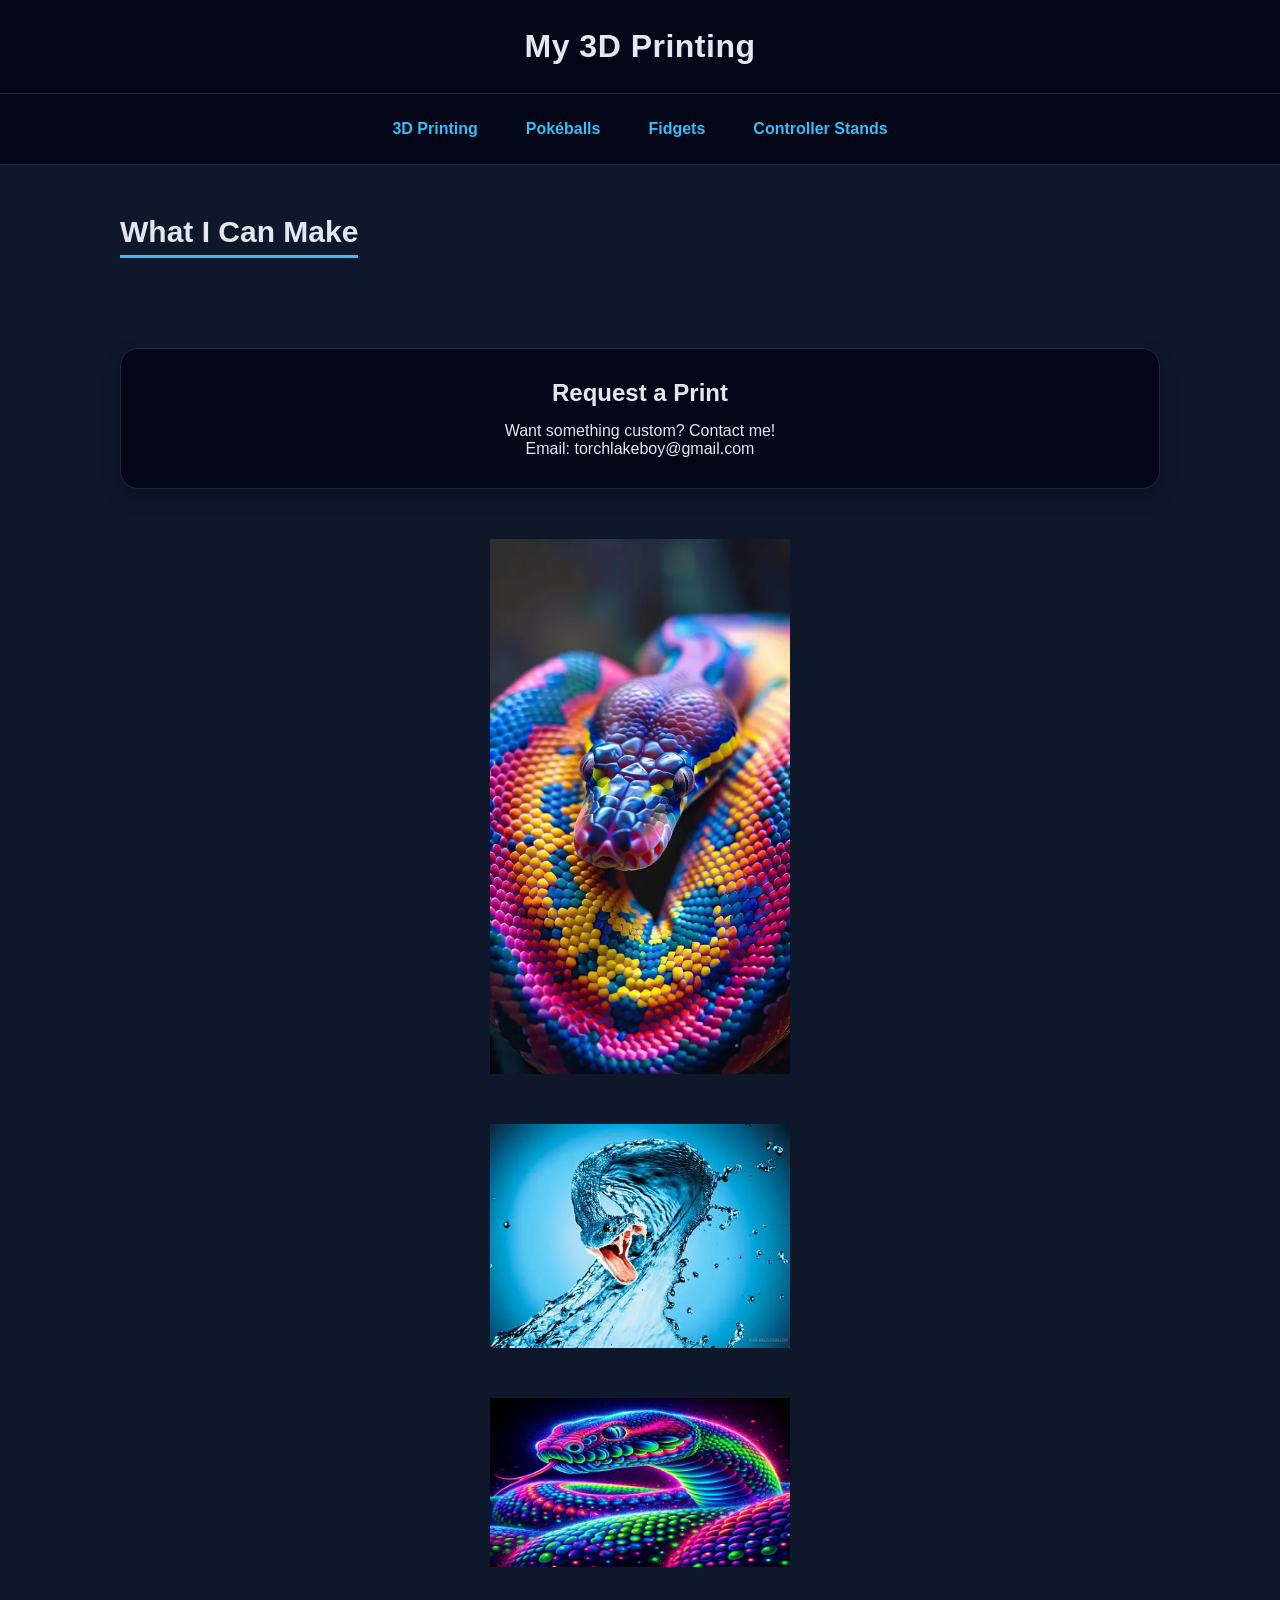
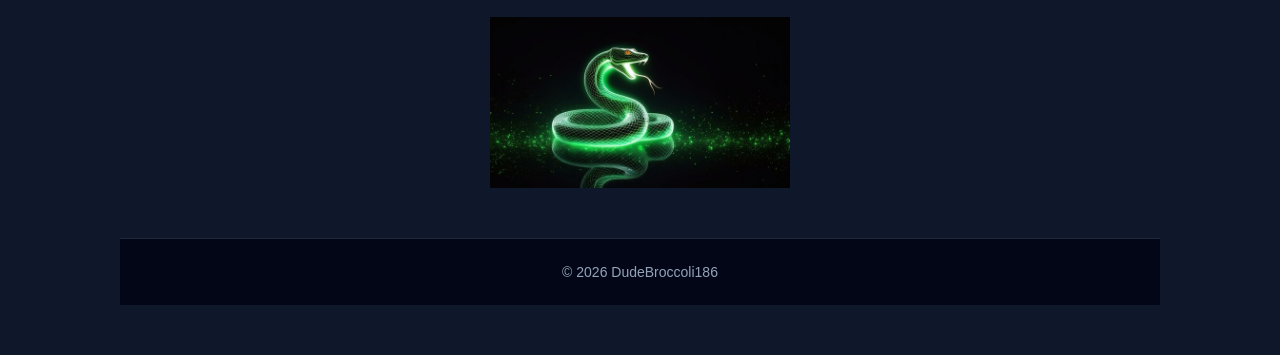
<file: 3d-printing/index.html>
<!DOCTYPE html>
<html lang="en">

<head>
<meta charset="UTF-8">
<meta name="viewport" content="width=device-width, initial-scale=1.0">

<title>3D Printing</title>

<link rel="stylesheet" href="/style.css">
<link rel="icon" href="/images/favicon.ico">
</head>

<body>

<header>
My 3D Printing
</header>

<nav>
<a href="/3d-printing/">3D Printing</a>
<a href="/pokeballs/">Pokéballs</a>
<a href="/fidgets/">Fidgets</a>
<a href="/controller-stands/">Controller Stands</a>
</nav>

<div class="container">

<h2 class="section-title">What I Can Make</h2>

<div class="grid">
</div>

<div class="contact">
<h2>Request a Print</h2>
<p>Want something custom? Contact me!</p>
<p>Email: torchlakeboy@gmail.com</p>
</div>

<img src="/images/snake1.png" class="snake-image" width="250">

<img src="/images/snake2.png" class="snake-image" width="250">

<img src="/images/snake3.png" class="snake-image" width="250">

<img src="/images/snake4.png" class="snake-image" width="250">


<footer>
© 2026 DudeBroccoli186
</footer>

</body>
</html>
</file>
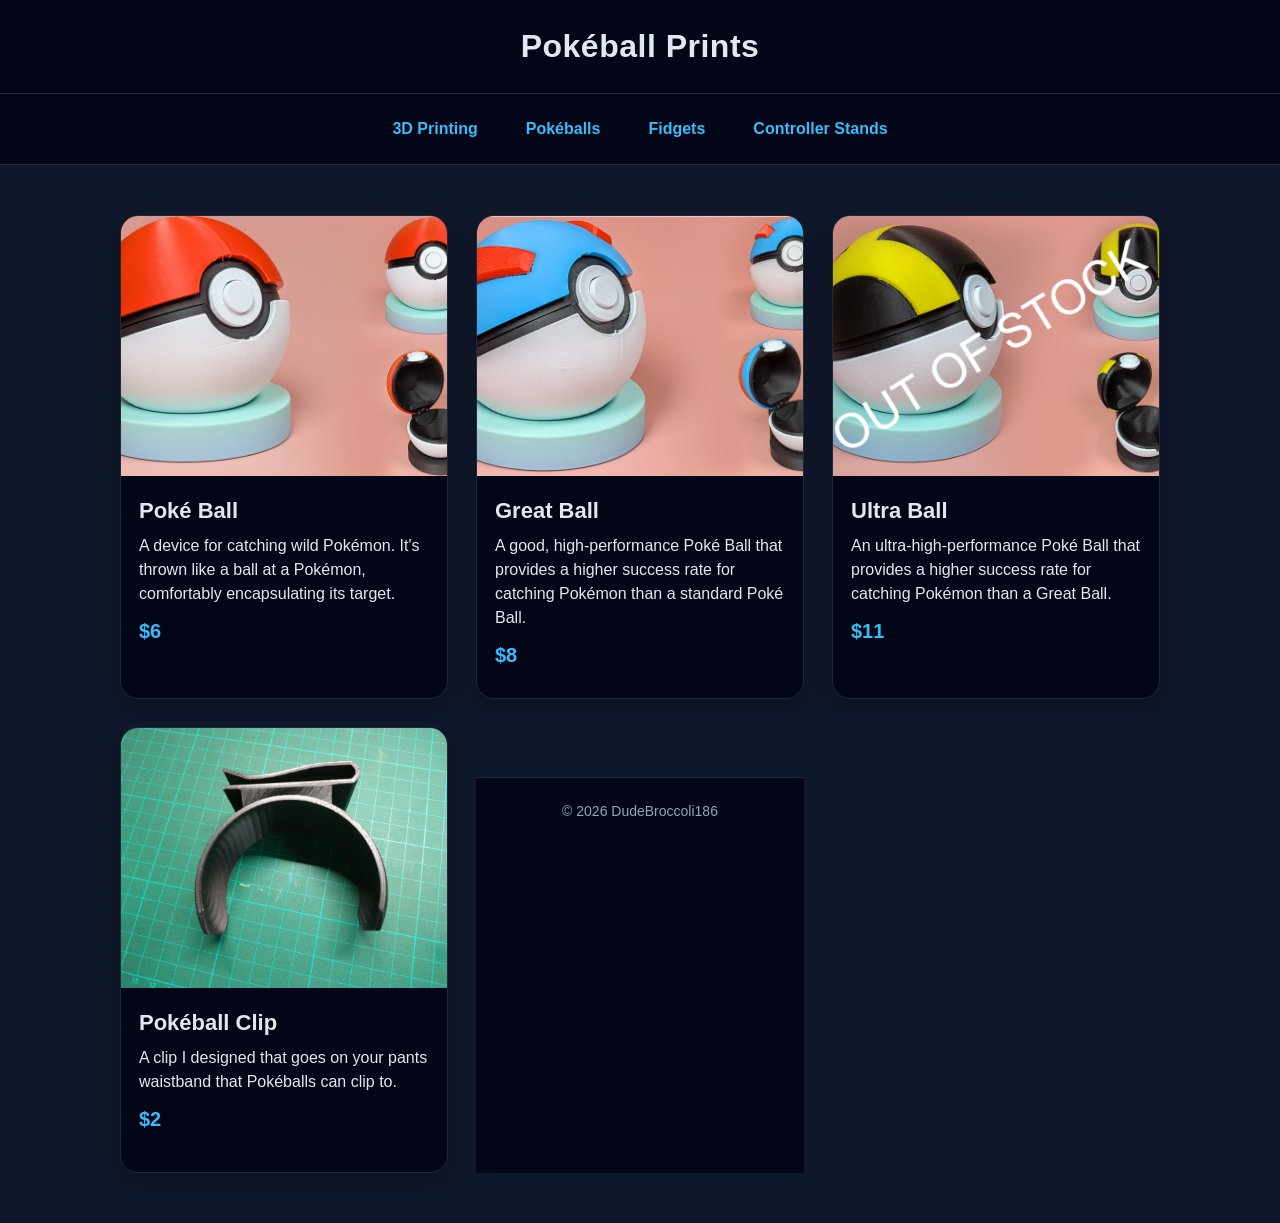
<file: pokeballs/index.html>
<!DOCTYPE html>
<html lang="en">
<head>
<meta charset="UTF-8">
<meta name="viewport" content="width=device-width, initial-scale=1.0">
<title>Pokéballs</title>
<link rel="stylesheet" href="/style.css">
<link rel="icon" href="/images/favicon.ico">
</head>
<body>

<header>Pokéball Prints</header>

<nav>
<a href="/3d-printing/">3D Printing</a>
<a href="/pokeballs/">Pokéballs</a>
<a href="/fidgets/">Fidgets</a>
<a href="/controller-stands/">Controller Stands</a>
</nav>

<div class="container">
<div class="grid">

<div class="card">
<img src="/images/pokeball.png">
<div class="card-content">
<h3>Poké Ball</h3>
<p>A device for catching wild Pokémon. It's thrown like a ball at a Pokémon, comfortably encapsulating its target.</p>
<p class="price">$6</p>
</div>
</div>

<div class="card">
<img src="/images/greatball.png">
<div class="card-content">
<h3>Great Ball</h3>
<p>A good, high-performance Poké Ball that provides a higher success rate for catching Pokémon than a standard Poké Ball.</p>
<p class="price">$8</p>
</div>
</div>

<div class="card">
<img src="/images/ultraball-oos.png">
<div class="card-content">
<h3>Ultra Ball</h3>
<p>An ultra-high-performance Poké Ball that provides a higher success rate for catching Pokémon than a Great Ball.</p>
<p class="price">$11</p>
</div>
</div>

<div class="card">
<img src="/images/pokeball-clip.png">
<div class="card-content">
<h3>Pokéball Clip</h3>
<p>A clip I designed that goes on your pants waistband that Pokéballs can clip to.</p>
<p class="price">$2</p>
</div>
</div>

<footer>
© 2026 DudeBroccoli186
</footer>

</body>
</html>
</file>
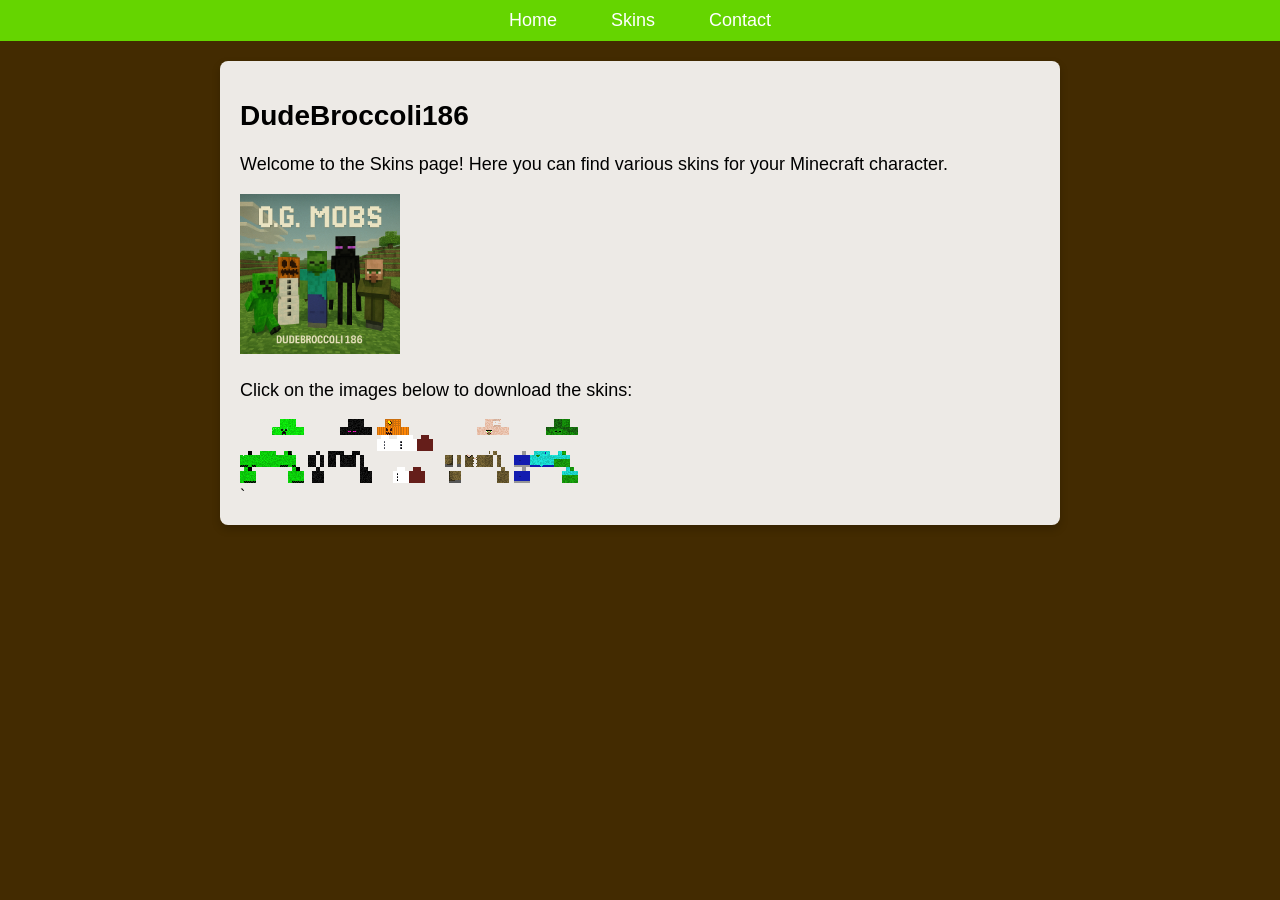
<file: skins/index.html>
<!DOCTYPE html>
<html>
<head>
    <meta charset="UTF-8">
    <title>DudeBroccoli186</title>
    <link rel="icon" href="images/favicon.ico" type="image/x-icon">
<style>
    body {
        margin: 0;
        font-family: Arial, sans-serif;
        background-color: #432b01;
    }

    .navbar {
        background-color: rgba(111, 255, 0, 0.8);
        position: sticky;
        top: 0;
        z-index: 1000;
        padding: 10px;
    }

    .navbar .hamburger {
        font-size: 30px;
        color: white;
        cursor: pointer;
        display: none;
        user-select: none;
    }
    
    .navbar .toggle-menu {
        display: none;
    }

    .navbar .nav-links {
        list-style: none;
        display: flex;
        justify-content: center;
        padding: 0;
        margin: 0;
    }

    .navbar .nav-links li {
        margin: 0 15px;
    }

    .navbar .nav-links a {
        color: white;
        text-decoration: none;
        font-size: 18px;
        padding: 8px 12px;
        border-radius: 6px;
        transition: background 0.3s, transform 0.2s;
    }

    .navbar .nav-links a:hover {
        background: #00ccff;
        color: green;
        transform: scale(1.1);

    }

    /* MOBILE STYLES*/
    @media (max-width: 768px) {
        .navbar .hamburger {
            display: block;
        }

        .navbar .nav-links {
            flex-direction: column;
            display: none;
            text-align: center;
        }

        .navbar .toggle-menu:checked + .hamburger + .nav-links {
            display: flex;
        }

        .navbar .nav-links li {
            margin: 10px 0;
        }
    }

    .small-skin {
        max-width: 20%; 
        height: auto; 
    }

    .content {
        max-width: 800px;
        margin: 20px auto;
        padding: 20px;
        background-color: rgba(255, 255, 255, 0.9);
        border-radius: 8px;
        box-shadow: 0 4px 8px rgba(0, 0, 0, 0.2);
    }

    .content h1 {
        font-size: 28px;
        margin-bottom: 10px;
    }

    .content p {
        font-size: 18px;
        line-height: 1.6;
        margin-bottom: 15px;
    }

    .content a {
        color: #007bff;
        text-decoration: none;
        font-weight: bold;
    }

    .content a:hover {
        text-decoration: underline;
    }
  </style>
</head>
<body>
    <nav class="navbar">
        <input type="checkbox" id="toggle" class="toggle-menu">
        <label for="toggle" class="hamburger">&#9776;</label>
        <ul class="nav-links">
        <li><a href="/">Home</a></li>
        <li><a href="/skins/">Skins</a></li>
        <li><a href="/contact/">Contact</a></li>
    </nav>
    <div class="content">
    <h1>DudeBroccoli186</h1>
    <p>Welcome to the Skins page! Here you can find various skins for your Minecraft character.</p>
    <img class="small-skin" src="/skins1/mobs_cover.png" alt="Mobs Cover Image">
    <p>Click on the images below to download the skins:</p>
    <div class="skins-gallery">
        <a href="/skins1/Skins/creeper.png" download><img class="small-skin" src="/skins1/Skins/creeper.png" alt="Creeper"></a>
        <a href="/skins1/Skins/enderman.png" download><img class="small-skin" src="/skins1/Skins/enderman.png" alt="Enderman"></a>
        <a href="/skins1/Skins/snowgolom.png" download><img class="small-skin" src="/skins1/Skins/snowgolom.png" alt="Snow Golom"></a>
        <a href="/skins1/Skins/villager.png" download><img class="small-skin" src="/skins1/Skins/villager.png" alt="Villager"></a>
        <a href="/skins1/Skins/zombie.png" download><img class="small-skin" src="/skins1/Skins/zombie.png" alt="Zombie"></a>
    </div>
</body>
</html>`
</file>
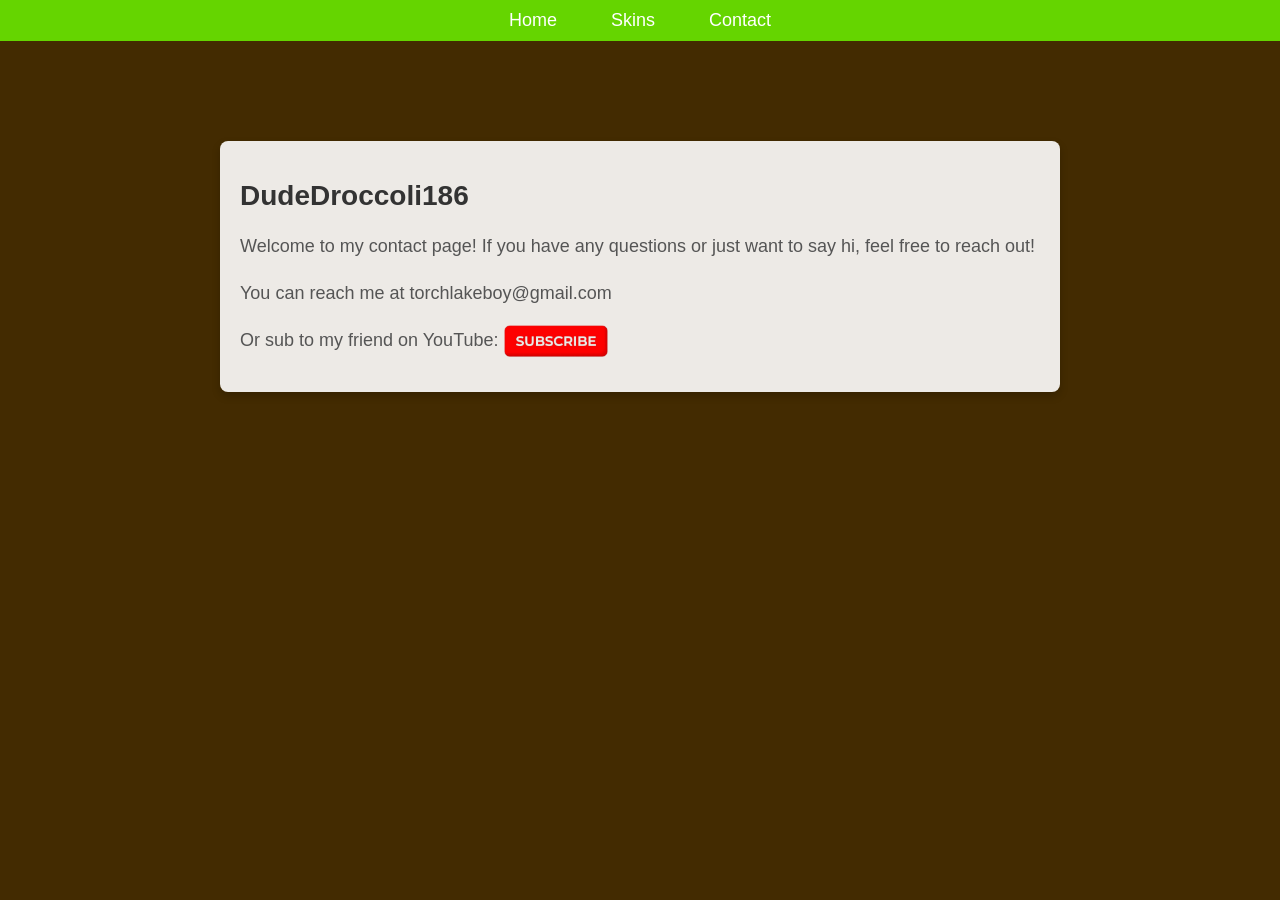
<file: contact.html>
<!DOCTYPE html>
<html>
<head>
    <meta charset="UTF-8">
    <title>DudeDroccoli186</title>
    <link rel="shortcut icon" href="images/favicon.ico" type="image/x-icon">
<style>
    body {
        margin: 0;
        font-family: Arial, sans-serif;
        background-color: #432b01;
    }

    .navbar {
        background-color: rgba(111, 255, 0, 0.8);
        position: sticky;
        top: 0;
        z-index: 1000;
        padding: 10px;
    }

    .navbar .hamburger {
        font-size: 30px;
        color: white;
        cursor: pointer;
        display: none;
        user-select: none;
    }
    
    .navbar .toggle-menu {
        display: none;
    }

    .navbar .nav-links {
        list-style: none;
        display: flex;
        justify-content: center;
        padding: 0;
        margin: 0;
    }

    .navbar .nav-links li {
        margin: 0 15px;
    }

    .navbar .nav-links a {
        color: white;
        text-decoration: none;
        font-size: 18px;
        padding: 8px 12px;
        border-radius: 6px;
        transition: background 0.3s, transform 0.2s;
    }

    .navbar .nav-links a:hover {
        background: #00ccff;
        color: green;
        transform: scale(1.1);

    }

    /* MOBILE STYLES*/
    @media (max-width: 768px) {
        .navbar .hamburger {
            display: block;
        }

        .navbar .nav-links {
            flex-direction: column;
            display: none;
            text-align: center;
        }

        .navbar .toggle-menu:checked + .hamburger + .nav-links {
            display: flex;
        }

        .navbar .nav-links li {
            margin: 10px 0;
        }
    }

    .content {
        max-width: 800px;
        margin: 100px auto;
        padding: 20px;
        background-color: rgba(255, 255, 255, 0.9);
        border-radius: 8px;
        box-shadow: 0 4px 8px rgba(0, 0, 0, 0.2);
    }

    .content h1 {
        font-size: 28px;
        margin-bottom: 20px;
        color: #333;
    }

    .content p {
        font-size: 18px;
        line-height: 1.6;
        margin-bottom: 15px;
        color: #555;
    }

    .content a {
        color: #007bff;
        text-decoration: none;
        font-weight: bold;
    }

    .content a:hover {
        text-decoration: underline;
    }
  </style>
</head>
<body>
    <nav class="navbar">
        <input type="checkbox" id="toggle" class="toggle-menu">
        <label for="toggle" class="hamburger">&#9776;</label>
        <ul class="nav-links">
        <li><a href="index.html">Home</a></li>
        <li><a href="skins.html">Skins</a></li>
        <li><a href="contact.html">Contact</a></li>
    </nav>
    <div class="content">
        <h1>DudeDroccoli186</h1>
        <p>Welcome to my contact page! If you have any questions or just want to say hi, feel free to reach out!</p>
        <p>You can reach me at torchlakeboy@gmail.com</p>
        <p>Or sub to my friend on YouTube: 
          <a href="https://www.youtube.com/@Jimrickruls?sub_confirmation=1" target="_blank">
            <img src="images/sub.png" alt="Subscribe" style="height:32px; vertical-align:middle;">
          </a>
        </p>
    </div>
</body>
</html>
</file>
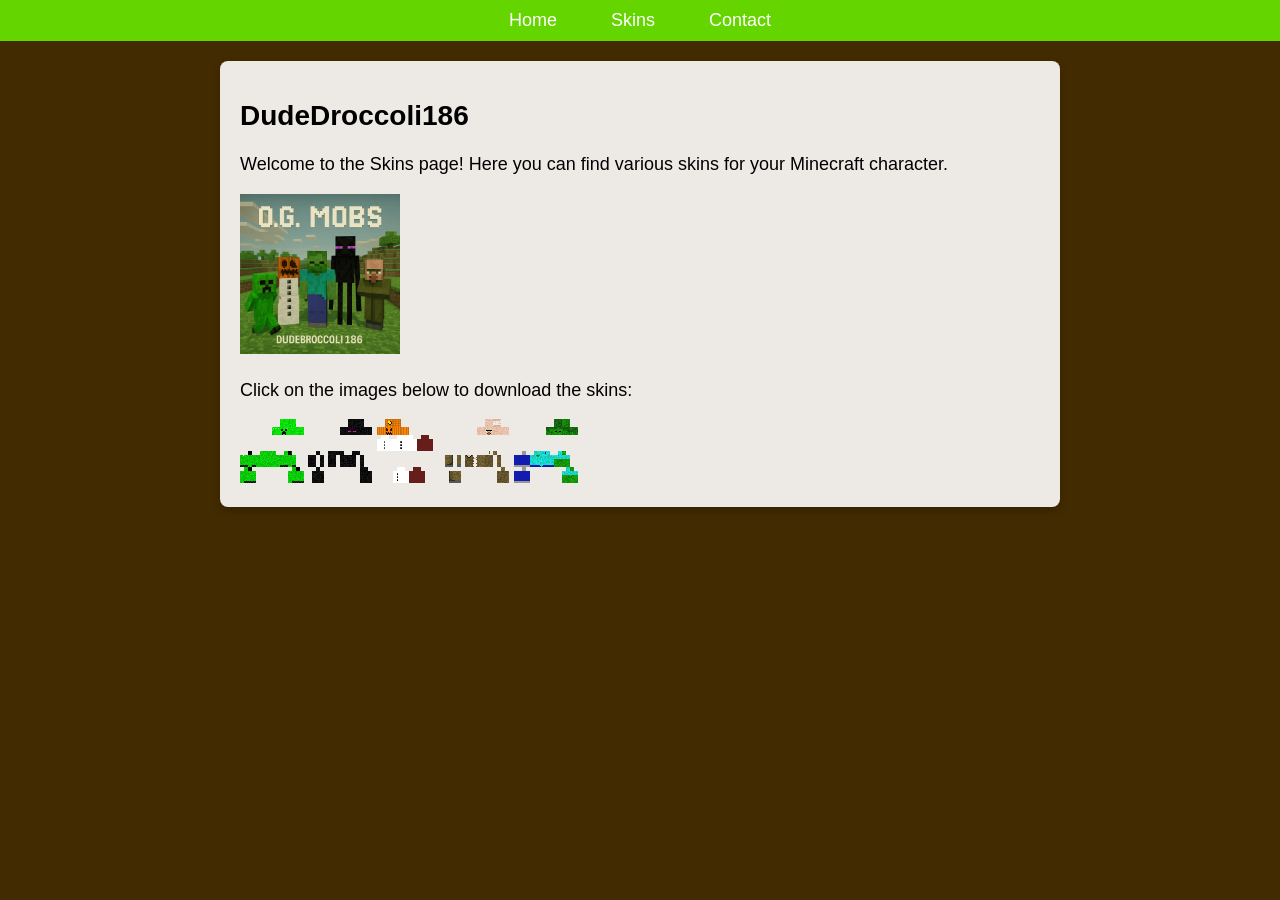
<file: skins.html>
<!DOCTYPE html>
<html>
<head>
    <meta charset="UTF-8">
    <title>DudeDroccoli186</title>
    <link rel="icon" href="images/favicon.ico" type="image/x-icon">
<style>
    body {
        margin: 0;
        font-family: Arial, sans-serif;
        background-color: #432b01;
    }

    .navbar {
        background-color: rgba(111, 255, 0, 0.8);
        position: sticky;
        top: 0;
        z-index: 1000;
        padding: 10px;
    }

    .navbar .hamburger {
        font-size: 30px;
        color: white;
        cursor: pointer;
        display: none;
        user-select: none;
    }
    
    .navbar .toggle-menu {
        display: none;
    }

    .navbar .nav-links {
        list-style: none;
        display: flex;
        justify-content: center;
        padding: 0;
        margin: 0;
    }

    .navbar .nav-links li {
        margin: 0 15px;
    }

    .navbar .nav-links a {
        color: white;
        text-decoration: none;
        font-size: 18px;
        padding: 8px 12px;
        border-radius: 6px;
        transition: background 0.3s, transform 0.2s;
    }

    .navbar .nav-links a:hover {
        background: #00ccff;
        color: green;
        transform: scale(1.1);

    }

    /* MOBILE STYLES*/
    @media (max-width: 768px) {
        .navbar .hamburger {
            display: block;
        }

        .navbar .nav-links {
            flex-direction: column;
            display: none;
            text-align: center;
        }

        .navbar .toggle-menu:checked + .hamburger + .nav-links {
            display: flex;
        }

        .navbar .nav-links li {
            margin: 10px 0;
        }
    }

    .small-skin {
        max-width: 20%; 
        height: auto; 
    }

    .content {
        max-width: 800px;
        margin: 20px auto;
        padding: 20px;
        background-color: rgba(255, 255, 255, 0.9);
        border-radius: 8px;
        box-shadow: 0 4px 8px rgba(0, 0, 0, 0.2);
    }

    .content h1 {
        font-size: 28px;
        margin-bottom: 10px;
    }

    .content p {
        font-size: 18px;
        line-height: 1.6;
        margin-bottom: 15px;
    }

    .content a {
        color: #007bff;
        text-decoration: none;
        font-weight: bold;
    }

    .content a:hover {
        text-decoration: underline;
    }
  </style>
</head>
<body>
    <nav class="navbar">
        <input type="checkbox" id="toggle" class="toggle-menu">
        <label for="toggle" class="hamburger">&#9776;</label>
        <ul class="nav-links">
        <li><a href="index.html">Home</a></li>
        <li><a href="skins.html">Skins</a></li>
        <li><a href="contact.html">Contact</a></li>
    </nav>
    <div class="content">
    <h1>DudeDroccoli186</h1>
    <p>Welcome to the Skins page! Here you can find various skins for your Minecraft character.</p>
    <img class="small-skin" src="skins/mobs_cover.png" alt="Mobs Cover Image">
    <p>Click on the images below to download the skins:</p>
    <div class="skins-gallery">
        <a href="skins/Skins/creeper.png" download><img class="small-skin" src="skins/Skins/creeper.png" alt="Creeper"></a>
        <a href="skins/Skins/enderman.png" download><img class="small-skin" src="skins/Skins/enderman.png" alt="Enderman"></a>
        <a href="skins/Skins/snowgolom.png" download><img class="small-skin" src="skins/Skins/snowgolom.png" alt="Snow Golom"></a>
        <a href="skins/Skins/villager.png" download><img class="small-skin" src="skins/Skins/villager.png" alt="Villager"></a>
        <a href="skins/Skins/zombie.png" download><img class="small-skin" src="skins/Skins/zombie.png" alt="Zombie"></a>
    </div>
</body>
</html>
</file>
<file: style.css>
*{
box-sizing:border-box;
margin:0;
padding:0;
}

body{
font-family:Arial,sans-serif;
background:#0f172a;
color:#e2e8f0;

min-height:100vh;
display:flex;
flex-direction:column;
}

/* Header */
header{
padding:28px 20px;
text-align:center;
background:#020617;
font-size:32px;
font-weight:700;
border-bottom:1px solid #1e293b;
letter-spacing:.5px;
}

/* Navigation */
nav{
display:flex;
justify-content:center;
flex-wrap:wrap;
gap:20px;
padding:16px;
background:#020617;
border-bottom:1px solid #1e293b;
}

nav a{
color:#38bdf8;
text-decoration:none;
font-weight:bold;
padding:10px 14px;
border-radius:10px;
transition:.2s;
}

nav a:hover{
background:#1e293b;
color:#7dd3fc;
transform:translateY(-2px);
}

/* Main content */
.container{
flex:1;
padding:50px 30px;
max-width:1100px;
margin:auto;
width:100%;
}

.section-title{
font-size:30px;
margin-bottom:30px;
display:inline-block;
border-bottom:3px solid #38bdf8;
padding-bottom:6px;
}

/* Product Grid */
.grid{
display:grid;
grid-template-columns:repeat(auto-fit,minmax(280px,1fr));
gap:28px;
}

/* Cards */
.card{
background:#020617;
border:1px solid #1e293b;
border-radius:18px;
overflow:hidden;
transition:.25s;
box-shadow:0 8px 18px rgba(0,0,0,.25);
}

.card:hover{
transform:translateY(-6px) scale(1.02);
}

.card img{
width:100%;
height:260px;
object-fit:cover;
}

.card-content{
padding:18px;
min-height:180px;
}

.card h3{
font-size:22px;
margin-bottom:10px;
}

.card p{
line-height:1.5;
margin-bottom:10px;
}

.price{
font-size:20px;
font-weight:bold;
color:#38bdf8;
}

/* Contact box */
.contact{
margin-top:60px;
padding:30px;
background:#020617;
border:1px solid #1e293b;
border-radius:18px;
text-align:center;
box-shadow:0 8px 18px rgba(0,0,0,.25);
}

.contact h2{
margin-bottom:15px;
}

/* Product image below contact */
.snake-image{
display:block;
margin:50px auto 0 auto;
max-width:300px;
width:100%;
}

/* Footer sticks to bottom */
footer{
text-align:center;
padding:25px;
margin-top:50px;
font-size:14px;
color:#94a3b8;
border-top:1px solid #1e293b;
background:#020617;
}

/* Mobile */
@media (max-width:700px){

header{
font-size:24px;
}

nav{
gap:10px;
}

nav a{
padding:8px 10px;
font-size:14px;
}

.section-title{
font-size:24px;
}

.card img{
height:220px;
}

.container{
padding:30px 18px;
}

}
</file>
